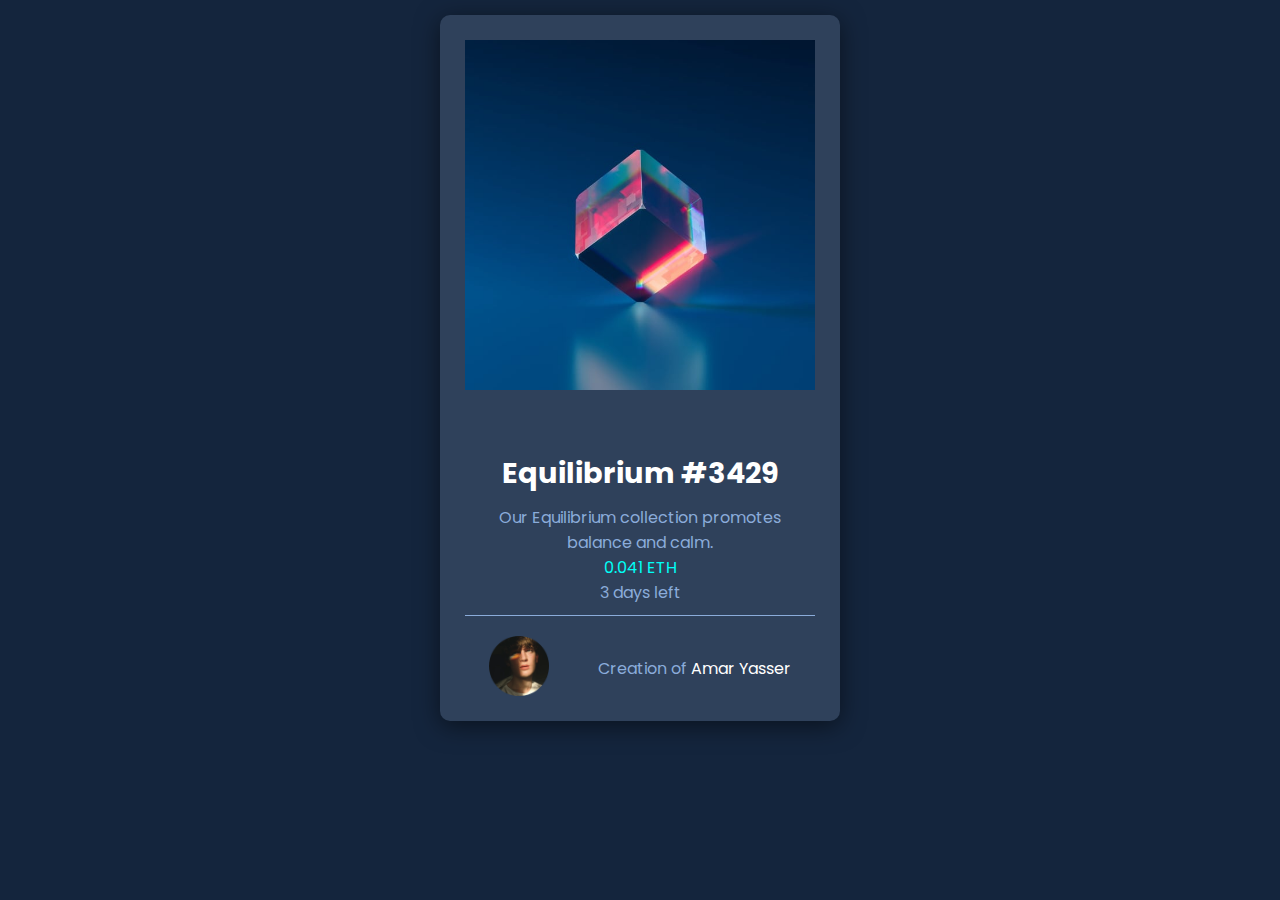
<file: Task-1/index.html>
<!DOCTYPE html>
<html lang="en">
<head>
  <meta charset="UTF-8">
  <meta name="viewport" content="width=device-width, initial-scale=1.0"> <!-- displays site properly based on user's device -->

  <link rel="icon" type="image/png" sizes="32x32" href="./images/favicon-32x32.png">
  
  <title>Frontend Mentor | NFT preview card component</title>

  
  <style>
    @import url('https://fonts.googleapis.com/css2?family=Poppins:ital,wght@0,100;0,200;0,300;0,400;0,500;0,600;0,700;0,800;0,900;1,100;1,200;1,300;1,400;1,500;1,600;1,700;1,800;1,900&display=swap');
*{
padding: 0;
margin: 0;
font-family: 'poppins',sans-serif;
box-sizing: border-box;
scroll-behavior: smooth;
}
    body{
      background-color: hsl(216, 50%, 16%);
}
.content{
    display: flex;
    justify-content: center;
    flex-direction: row;
}
.icon img{
width: 100%;
}
.card{
    background-color:hsl(215, 32%, 27%);
    width: 25em;
    box-shadow: 0 5px 25px rgba(0,0,0,.5);
    border-radius: 10px;
    margin: 15px;
    padding: 25px;
    transition: 0.7s ease;
}
.card:hover{
    transform: scale(1.1);
}
.icon{
    font-size: 8em;
    text-align: center;
}
.info{
  text-align: center;
}
.info::after{
  content: '';
  width: 100%;
  height: 0.5px;
  background: hsl(215, 51%, 70%);
  display: block;
  position: relative;
  bottom: -10px;
}
.info h2{
font-size: 1.8em;
font-weight: 700;
margin: 10px;
color: #fff;
}
.info p{
  color: hsl(215, 51%, 70%);
}
.info .x{
  color: hsl(178, 100%, 50%);
}
    .attribution { font-size: 11px; text-align: center; }
    .attribution a { color: hsl(228, 45%, 44%); }
    .y{
      display: flex;
      justify-content:space-around;
    }
    .y p{
      color:hsl(215, 51%, 70%);
      padding-top: 50px;
    }
    .y a{
      text-decoration: none;
      color: #fff;
    }
    .y img{
      width: 60px;
      padding-top: 30px;
    }
  </style>
</head>
<body>
  <div class="content">
    <div class="card">
        <div class="icon">
          <img src="images/image-equilibrium.jpg">
        </div>
        <div class="info">
          <h2>Equilibrium #3429</h2>
          <p>Our Equilibrium collection promotes balance and calm.</p>
          <p class="x">0.041 ETH</p>
          <p>3 days left</p>
        </div>
        <div class="y">
          <img src="images/image-avatar.png">
          <p>Creation of <a href="#">Amar Yasser</a></p>
        </div>
    </div>
  </div>

  

  
</body>
</html>
</file>
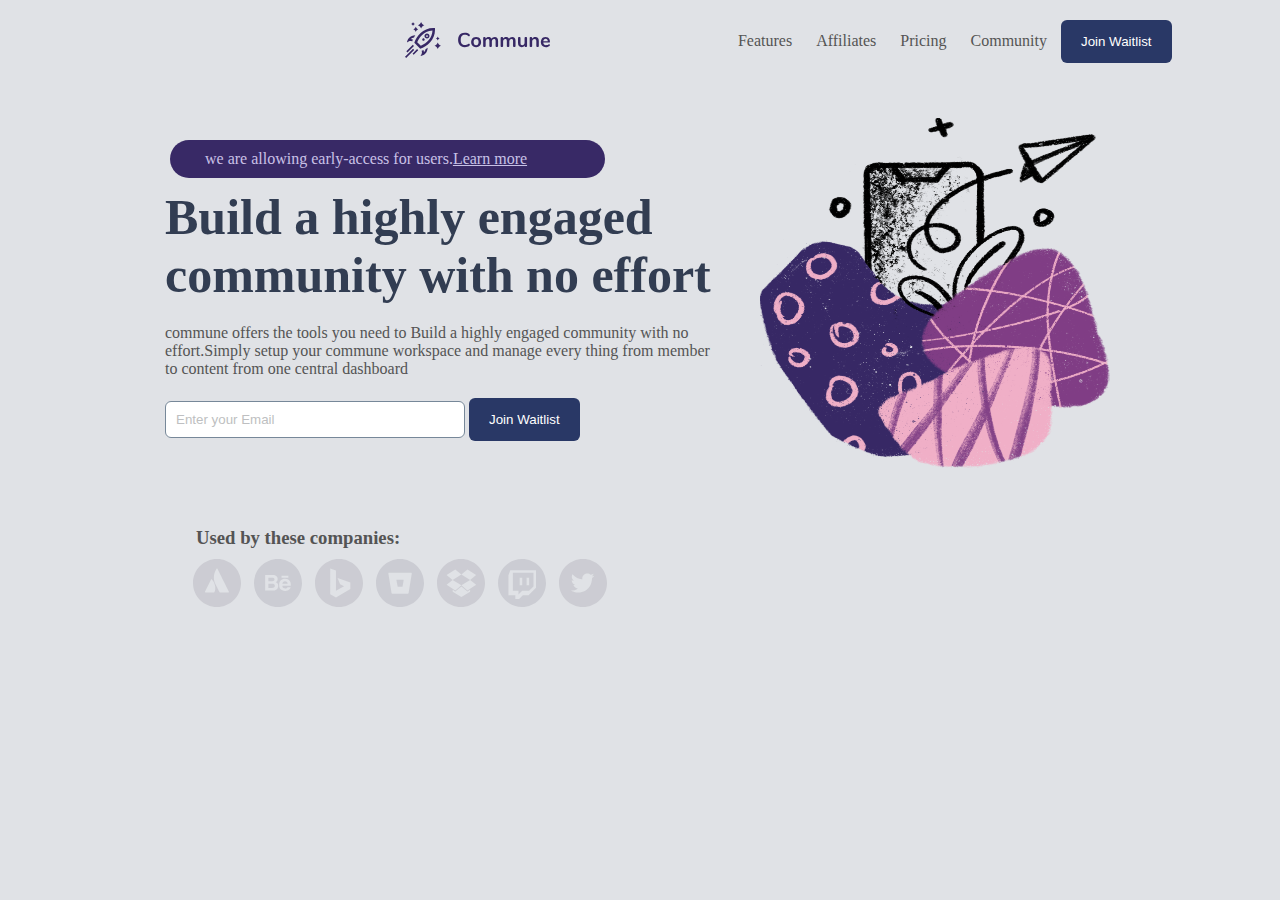
<file: Task-2/index.html>
<!DOCTYPE html>
<html lang="en">
<head>
    <meta charset="UTF-8">
    <meta name="viewport" content="width=device-width, initial-scale=1.0">
    <title>Document</title>
    <link rel="stylesheet" href="style.css">
</head>
<body>

    <div class="navbar">
        <div class="x"><img src="Assets/Hamburger Menu.svg"></div>
        <div class="logo">
            <img src="Assets/Logo.svg">
        </div>
        <div class="menu">
            <a href="#">Features</a>
            <a href="#">Affiliates</a>
            <a href="#">Pricing</a>
            <a href="#">Community</a>
            <button class="btn">Join Waitlist</button>
        </div>
    </div>

    <section class="main">
        <div class="box1">
            <p class="para">we are allowing early-access for users.<a href="#">Learn more</a></p>
            <h1>Build a highly engaged community with no effort</h1>
            <p class="paral">commune offers the tools you need to Build a highly engaged community with no effort.Simply setup your commune workspace and manage every thing from member to content from one central dashboard</p>
            <div class="form">
                <input type="email" placeholder="Enter your Email">
                <button class="btn">Join Waitlist</button>
            </div>
        </div>
        <div class="box2">
            <img src="Assets/Illustration.png">
        </div>
    </section>

    <section class="partner">
        <h3>Used by these companies:</h3>
        <div class="company">
            <img src="Assets/Atlassian Icon.svg">
            <img src="Assets/Behance Icon.svg">
            <img src="Assets/Bing Icon.svg">
            <img src="Assets/Bitbucket Icon.svg">
            <img src="Assets/Dropbox Icon.svg">
            <img src="Assets/Twitch Icon.svg">
            <img src="Assets/Twitter Icon.svg">
        </div>
    </section>

</body>
</html>
</file>
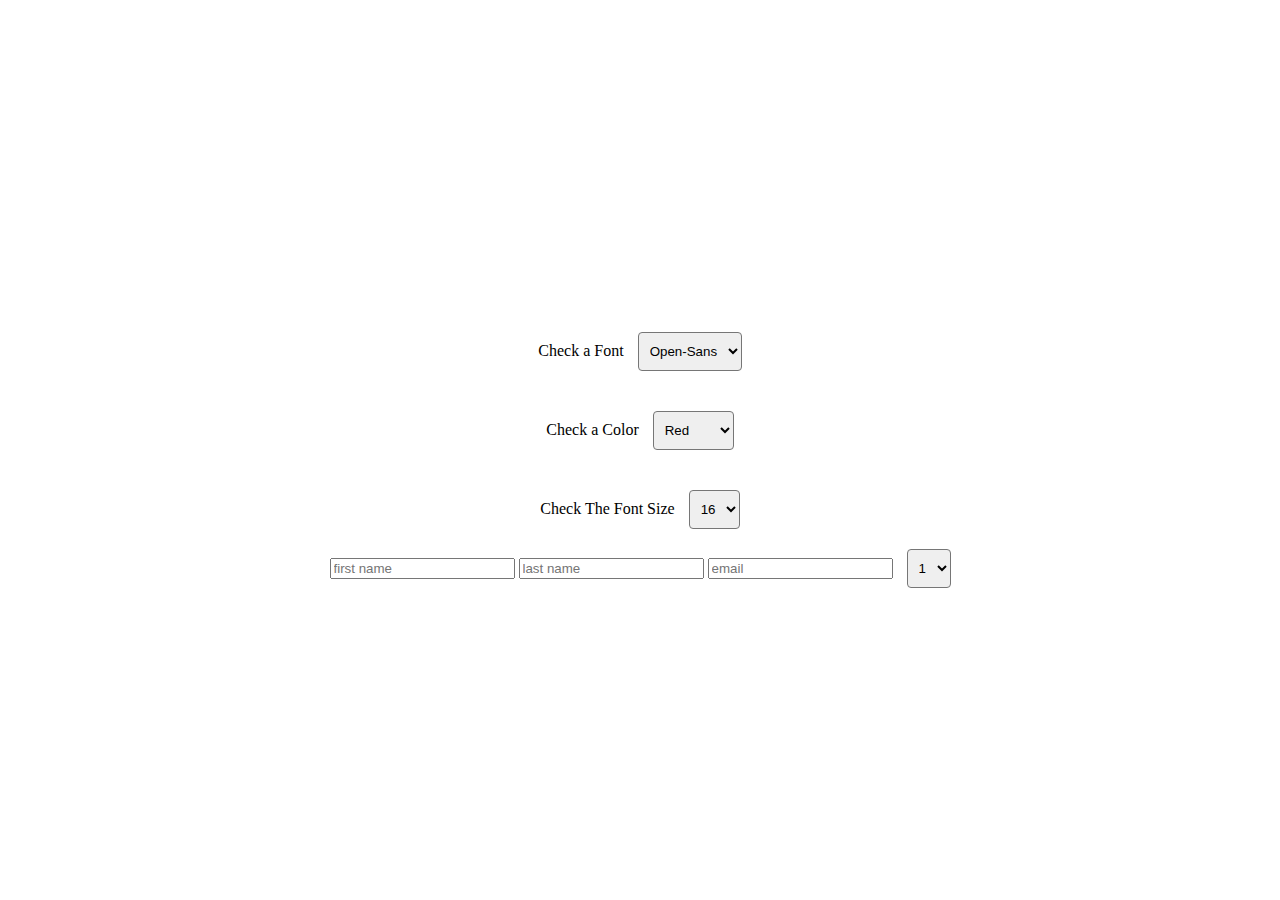
<file: Task-9/index.html>
<!DOCTYPE html>
<html lang="en">
<head>
    <meta charset="UTF-8">
    <meta name="viewport" content="width=device-width, initial-scale=1.0">
    <title>Document</title>
    <link rel="stylesheet" href="style.css">
</head>
<body>
    <!-- <div>10</div> -->

    <div class="select-box-one">
        <label for="fonts">Check a Font</label>
        <select id="font">
            <option value="Open-Sans" >Open-Sans</option>
            <option value="Cairo" >Cairo</option>
            <option value="Roboto" >Roboto</option>
        </select>
    </div>

    <div class="select-box-two">
        <label for="colors">Check a Color</label>
        <select id="color">
            <option value="Red">Red</option>
            <option value="Blue">Blue</option>
            <option value="Green">Green</option>
            <option value="Yellow">Yellow</option>
            <option value="Black">Black</option>
            <option value="Orange">Orange</option>
        </select>
    </div>

    <div class="select-box-Three">
        <label for="fonts-size">Check The Font Size</label>
        <select id="size">
            <option value="16px">16</option>
            <option value="18px">18</option>
            <option value="20px">20</option>
            <option value="22px">22</option>
            <option value="24px">24</option>
            <option value="26px">26</option>
            <option value="28px">28</option>
            <option value="30px">30</option>
        </select>
    </div>

    <form>
        <input id="one" type="text" placeholder="first name">
        <input id="two" type="text" placeholder="last name">
        <input id="three" type="text" placeholder="email">
        <select id="select">
            <option>1</option>
            <option>2</option>
            <option>3</option>
            <option>4</option>
            <option>5</option>
        </select>
    </form>
    <script src="main.js"></script>
</body>
</html>
</file>
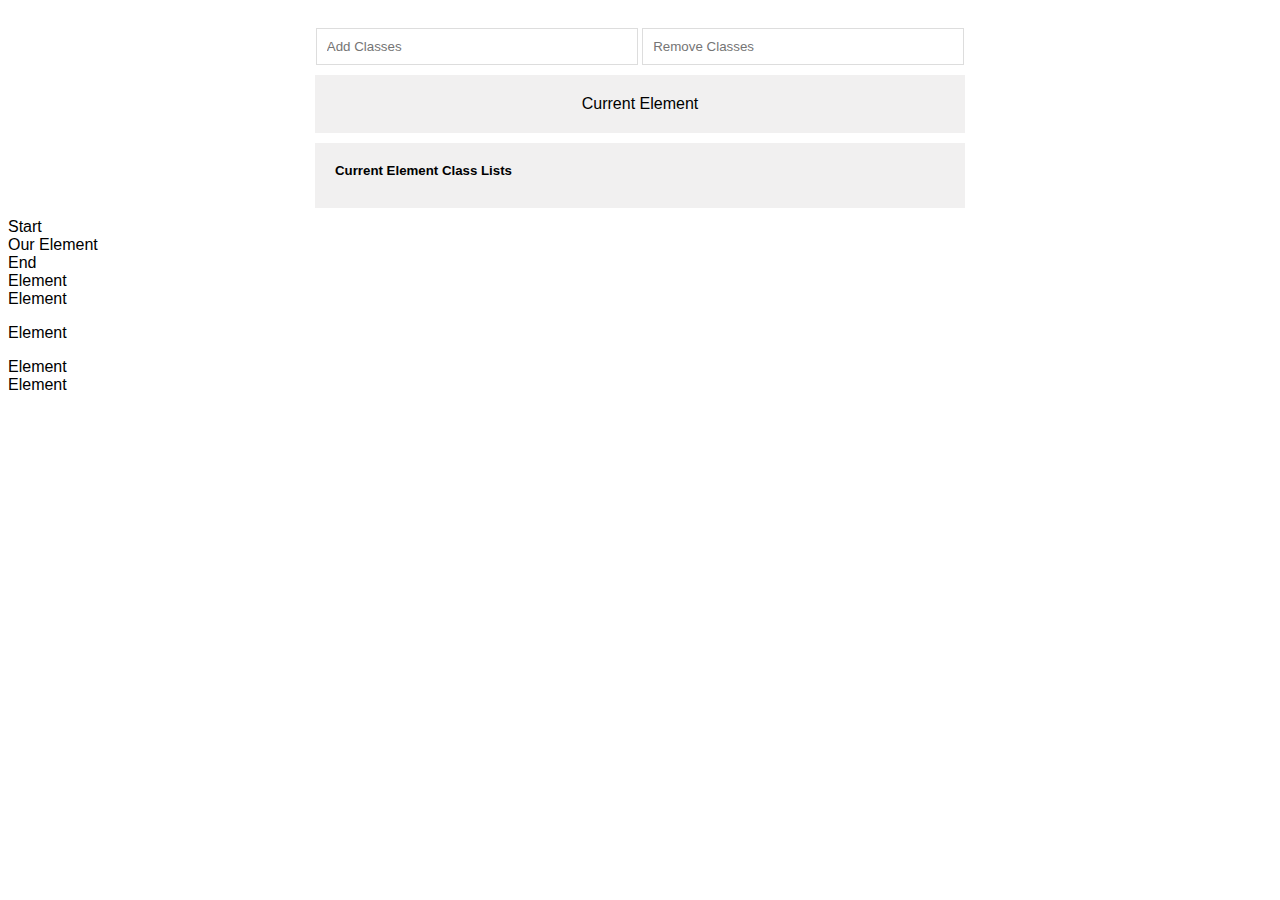
<file: Task-8/index2.html>
<!DOCTYPE html>
<html lang="en">
  <head>
    <meta charset="UTF-8" />
    <meta http-equiv="X-UA-Compatible" content="IE=edge" />
    <meta name="viewport" content="width=device-width, initial-scale=1.0" />
    <title>Learn JavaScript</title>
    <style>
      body {
        font-family: Arial, Helvetica, sans-serif;
      }
      .assign {
        text-align: center;
        padding-top: 20px;
      }
      .assign input {
        padding: 10px;
        width: 300px;
        border: 1px solid #ddd;
      }
      .assign input:focus {
        outline: none;
        border-color: #ccc;
      }
      .assign [title="Current"] {
        padding: 20px;
        margin: 10px auto;
        width: 610px;
        background-color: #f1f0f0;
      }
      .assign .classes-list {
        padding: 20px;
        margin: 10px auto;
        width: 610px;
        background-color: #f1f0f0;
      }
      .assign .classes-list h5 {
        margin: 0 0 10px;
        text-align: left;
      }
      .assign .classes-list div span {
        background-color: #ff5722;
        padding: 6px 10px 8px;
        margin-right: 5px;
        border-radius: 6px;
        color: white;
        display: inline-flex;
      }
    </style>
  </head>
  <body>
    <div class="assign">
      <input type="text" class="classes-to-add" placeholder="Add Classes" />
      <input type="text" class="classes-to-remove" placeholder="Remove Classes" />
      <div class="element current" title="Current">Current Element</div>
      <div class="classes-list">
        <h5>Current Element Class Lists</h5>
        <div></div>
      </div>
    </div>



    <div class="our-element">Our Element</div>
    <p>Paragraph</p>



    <div>Element</div>
    <span>Element</span>
    <p>Element</p>
    <article>Element</article>
    <section>Element</section>




    <script src="main2.js"></script>
  </body>
</html>
</file>
<file: Task-2/style.css>
*{
    margin: 0;
    padding: 0;
    box-sizing: border-box;
}
body{
    background-color: hsl(220deg 11% 89%);
    height: 100vh;
}
.navbar{
    display: flex;
    justify-content: space-around;
    align-items: center;
    padding: 20px;
    margin-bottom:35px;
}
.logo img{
    margin-left: 120px;
}
.menu a{
    padding: 10px;
    text-decoration: none;
    color: #545454;
}
.btn{
    border-radius: 6px;
    border: none;
    background-color: hsl(225deg 43% 28%);
    color:hsl(0deg 0% 100%);
    padding: 14px 20px;
}
.main{
    display: flex;
    justify-content: space-around;
    align-items: center;
    margin-bottom: 35px;
}
.box1{
    width: 650px;
    margin-left: 130px;
}
.para,.paral,.form,.box1 h1{
    padding: 10px 35px;
}
.para{
    background-color:hsl(255deg 43% 28%);
    color:hsl(255deg 43% 83%);
    border-radius:20px;
    width:435px;
    margin-left: 40px;
}
.para a{
    color:hsl(250deg 43% 83%);
}
.box1 h1{
    font-size: 50px;
    color:hsl(220deg 24% 26%);
}
.paral{
    color:hsl(0deg 0% 33%);
}
input{
    padding: 10px;
    width: 300px;
    border:1px solid lightslategrey;
    border-radius: 6px;
}
input::placeholder{
    color:hsl(220deg 2% 75%);;
}
.box2{
    margin-right: 170px;;
}
.box2 img{
    width: 350px;
    height: 350px;
}
.partner{
    width: 500px;
    margin-left: 150px;
    padding: 10px 36px;
    color: hsl(0deg 0% 33%);
}
.partner h3{
    padding: 10px;
}
.company{
    display: flex;
    justify-content: space-around;
    align-items: center;
}
.x img{
    display: none;
}


@media screen and (max-width: 1023px) {
    .navbar {
        width: 500px;
        display: flex;
        flex-direction: column;
        align-items: center;
    }
    .logo img{
        padding-right: 450px;
    }

    .menu {
        display: none;
    }

    .box1{
        width: 100%;
        text-align: center;
    }
    .box1 .btn{
        width: 300px;
    }
    .para{
        width: 310px;
    }
    .box2{
        display: none;
    }

    .form {
        width: 600px;
        flex-direction: column;
        align-items: center;
        padding-right: 250px;
    }

    .company {
        width: 200px;
        flex-wrap: wrap;
        justify-content: center;
    }
    .x img{
        display: block;
        padding-top: 0;
        padding-left: 350px;
    }
}
</file>
<file: Task-9/style.css>
@import url('https://fonts.googleapis.com/css2?family=Cairo&family=Open+Sans&family=Roboto&display=swap');

body{
    display: flex;
    align-items: center;
    justify-content: center;
    flex-direction: column;
    width: 100%;
    height: 100vh;
    margin: 0;
}
body div{
    margin: 20px 0;
}
select{
    padding: 10px 7px;
    border-radius: 4px;
    margin-left: 10px;
}
</file>
